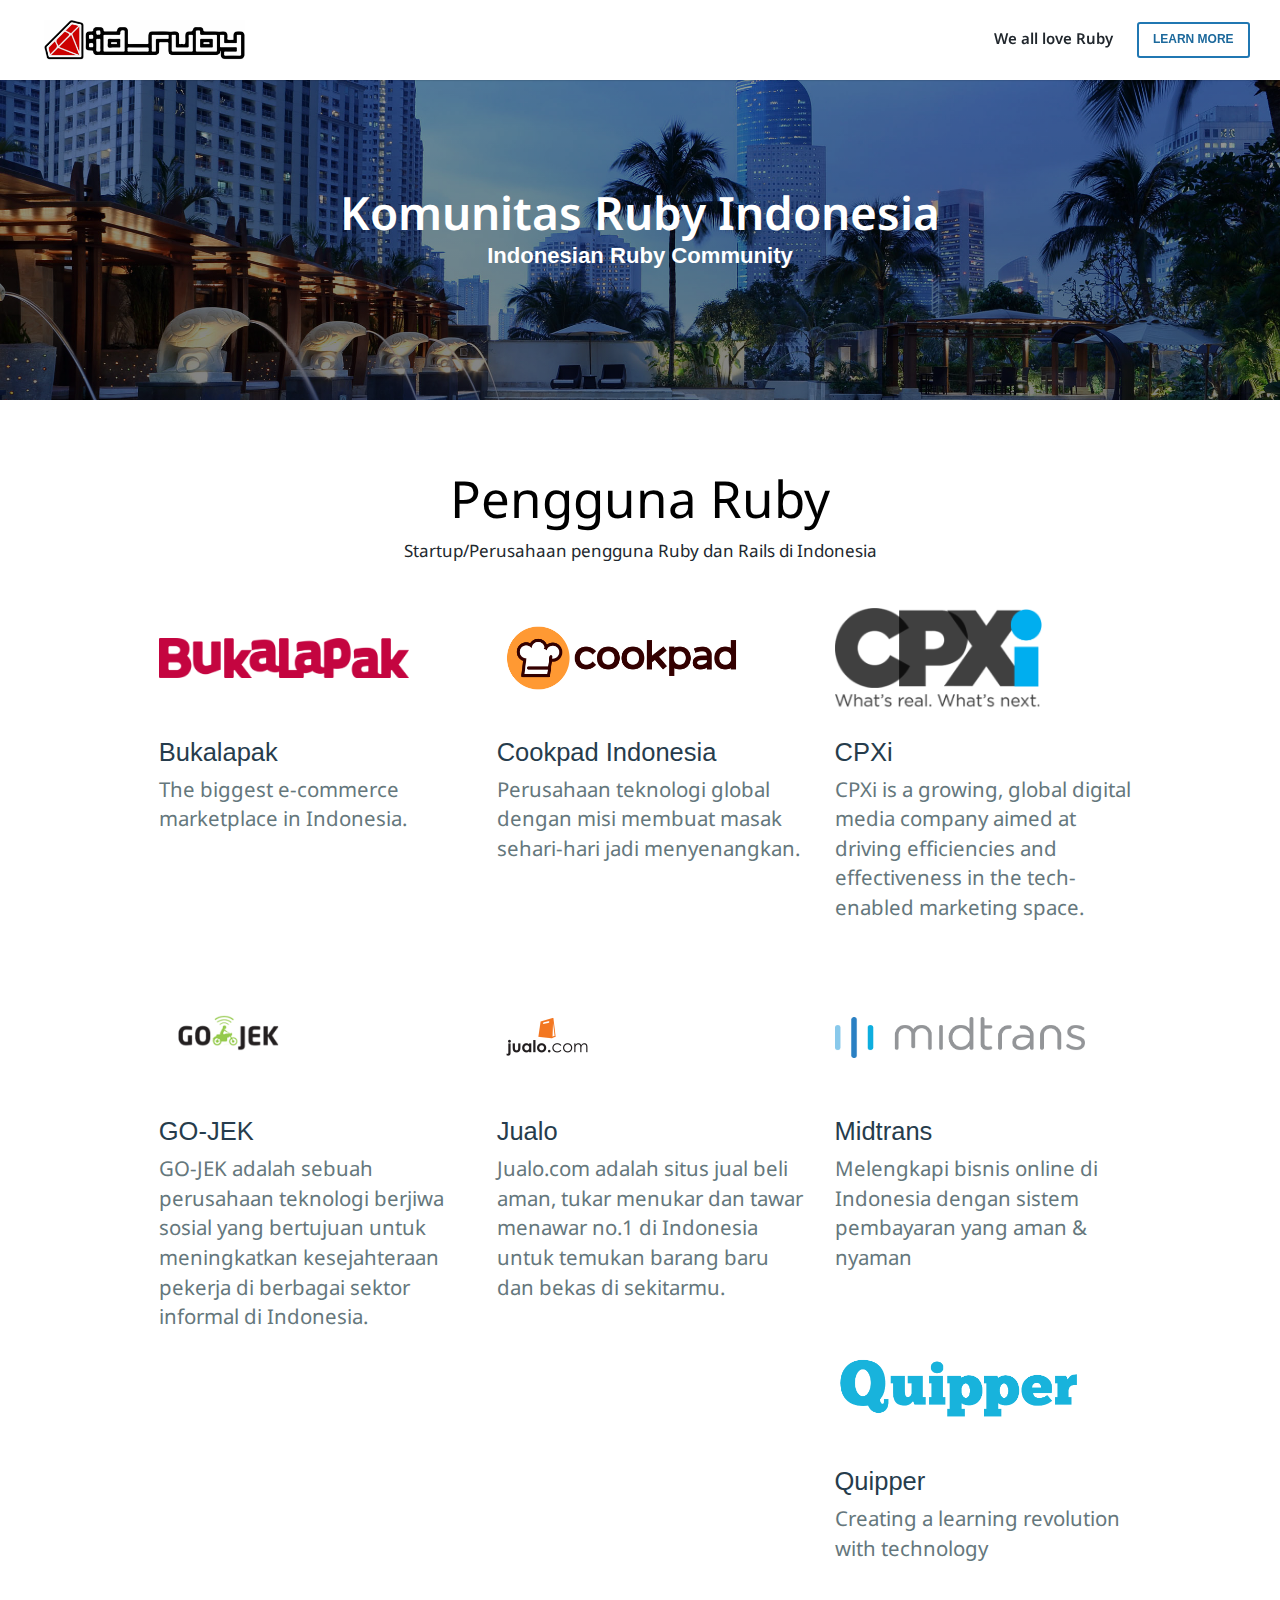
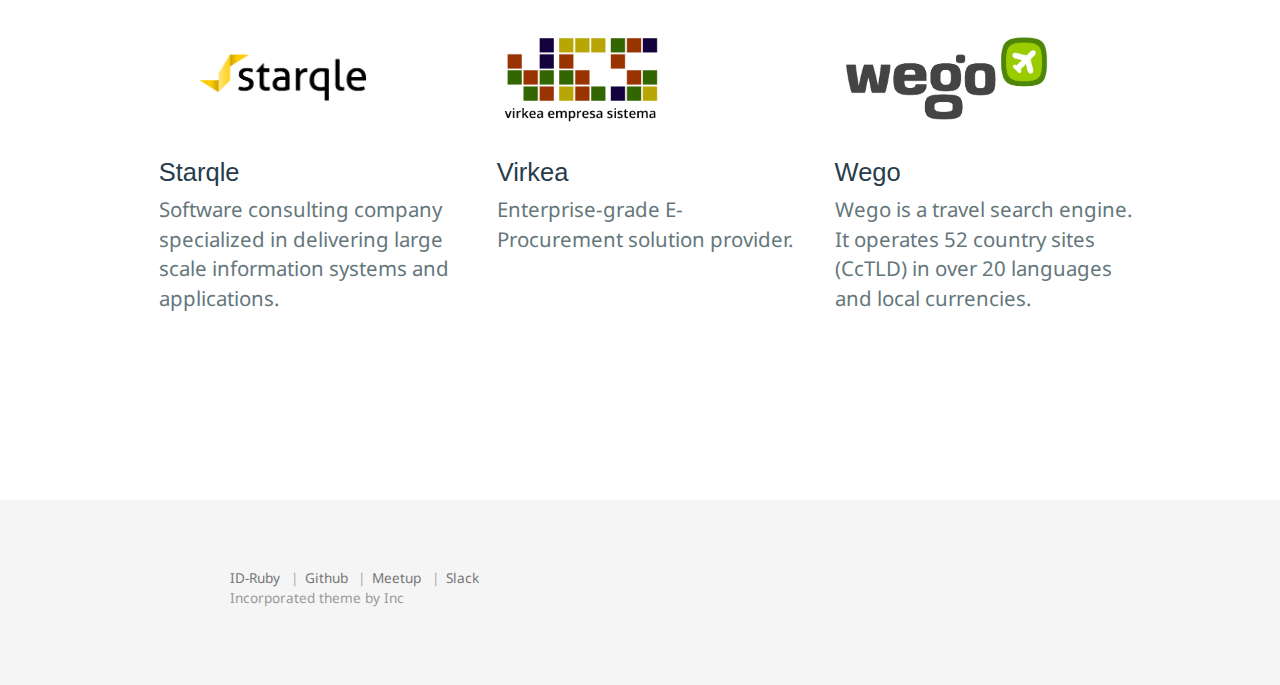
<file: index.html>
<!DOCTYPE html>
<html>
<head>
    <meta http-equiv="content-type" content="text/html; charset=utf-8">
    <meta name="viewport" content="width=device-width, initial-scale=1.0">
    <title>Komunitas Ruby Indonesia &mdash; Indonesian Ruby Community</title>
    <link href="https://fonts.googleapis.com/css?family=Droid+Sans:400,700" rel="stylesheet" type="text/css">

    <link href="/assets/main.css?1484805256351511000" rel="stylesheet">

    <link rel="shortcut icon" href="/favicon.ico" type="image/x-icon" />
    <link rel="apple-touch-icon" href="/images/logo.png"/>
    <link href="/feed.xml" rel="alternate" type="application/rss+xml" title="Komunitas Ruby Indonesia" />
    <meta name="title" content="Komunitas Ruby Indonesia">
    <link rel="canonical" href="http://ruby.id/">
     
           
    <meta property="og:title" content="Komunitas Ruby Indonesia"/>
    <meta property="og:url" content="http://ruby.id"/>
    <meta property="og:description" content="Komunitas yang mendiskusikan tentang Ruby, Rails, dan hal-hal lainnya yang terkait.">
    
    
    <meta property="og:site_name" content="Komunitas Ruby Indonesia">     
</head>
<body>
    
<section class="site-nav">
    <header>
        <nav id="navigation">
            <a class="brand" href="/">
                <img src="/images/logo.png" alt="Inc">
            </a>
        </nav>
        <nav class="tagline">
            <span>We all love Ruby</span>
            <a href="https://www.ruby-lang.org/en/" class="btn btn-outline">Learn More</a>
        </nav>
    </header>
</section>

<div class="blog-cover" style="background-image:url(/images/blog-cover.JPG);">
    <section>
        <div class="container">
            <h1>Komunitas Ruby Indonesia</h1>
            <h3>Indonesian Ruby Community</h3>
        
            
            
        </div>
    </section>
</div>
<section id="box">
   <h2>Pengguna Ruby</h2>
   <p>Startup/Perusahaan pengguna Ruby dan Rails di Indonesia</p>

   <div class="companies">
      <div>
         <a href="http://bukalapak.com">
            <image src="images/logo_bukalapak.png">
         </a>
         <h3>Bukalapak</h3>
         <p>The biggest e-commerce marketplace in Indonesia.</p>
      </div>

      <div>
         <a href="https://cookpad.com/id">
            <image src="images/logo_cookpad.png">
         </a>
         <h3>Cookpad Indonesia</h3>
         <p>Perusahaan teknologi global dengan misi membuat masak sehari-hari jadi menyenangkan.</p>
      </div>

      <div>
         <a href="http://www.cpxi.com">
            <image src="images/logo_cpxi.png">
         </a>
         <h3>CPXi</h3>
         <p>CPXi is a growing, global digital media company aimed at driving efficiencies and effectiveness in the tech-enabled marketing space.</p>
      </div>

      <div>
         <a href="https://www.go-jek.com">
            <image src="images/logo_gojek.png">
         </a>
         <h3>GO-JEK</h3>
         <p>GO-JEK adalah sebuah perusahaan teknologi berjiwa sosial yang bertujuan untuk meningkatkan kesejahteraan pekerja di berbagai sektor informal di Indonesia.</p>
      </div>

      <div>
         <a href="https://www.jualo.com">
            <image src="images/logo_jualo.jpg">
         </a>
         <h3>Jualo</h3>
         <p>Jualo.com adalah situs jual beli aman, tukar menukar dan tawar menawar no.1 di Indonesia untuk temukan barang baru dan bekas di sekitarmu.</p>
      </div>

      <div>
         <a href="http://midtrans.com">
            <image src="images/logo_midtrans.png">
         </a>
         <h3>Midtrans</h3>
         <p>Melengkapi bisnis online di Indonesia dengan sistem pembayaran yang aman &amp; nyaman</p>
      </div>

      <div>
         <a href="https://school.quipper.com/id/">
            <image src="images/logo_quipper.png">
         </a>
         <h3>Quipper</h3>
         <p>Creating a learning revolution with technology</p>
      </div>

      <div>
         <a href="http://starqle.com">
            <image src="images/logo_starqle.png">
         </a>
         <h3>Starqle</h3>
         <p>Software consulting company specialized in delivering large scale information systems and applications.</p>
      </div>

      <div>
         <a href="http://virkea.com">
            <image src="images/logo_virkea.png">
         </a>
         <h3>Virkea</h3>
         <p>Enterprise-grade E-Procurement solution provider.</p>
      </div>

      <div>
         <a href="https://www.wego.co.id">
            <image src="images/logo_wego.jpg">
         </a>
         <h3>Wego</h3>
         <p>Wego is a travel search engine. It operates 52 country sites (CcTLD) in over 20 languages and local currencies.</p>
      </div>

      <div class="clear"></div>
   </div>
</section>



<footer class="site-footer">
    <div class="container">
        <a href="http://ruby.id" style="margin-left: 0;">ID-Ruby</a>
        |<a href="https://github.com/id-ruby/id-ruby">Github</a>
        |<a href="https://www.meetup.com/jakartarb">Meetup</a>
        |<a href="http://tinyurl.com/id-ruby-slack">Slack</a>
        <p>Incorporated theme by <a href="https://sendtoinc.com">Inc</a></p>
    </div>
</footer>

<script type="text/javascript" src="//ajax.googleapis.com/ajax/libs/jquery/1.7.2/jquery.min.js"></script>
<script type="text/javascript" src="/assets/main.js"></script>







</body>
</html>
</file>
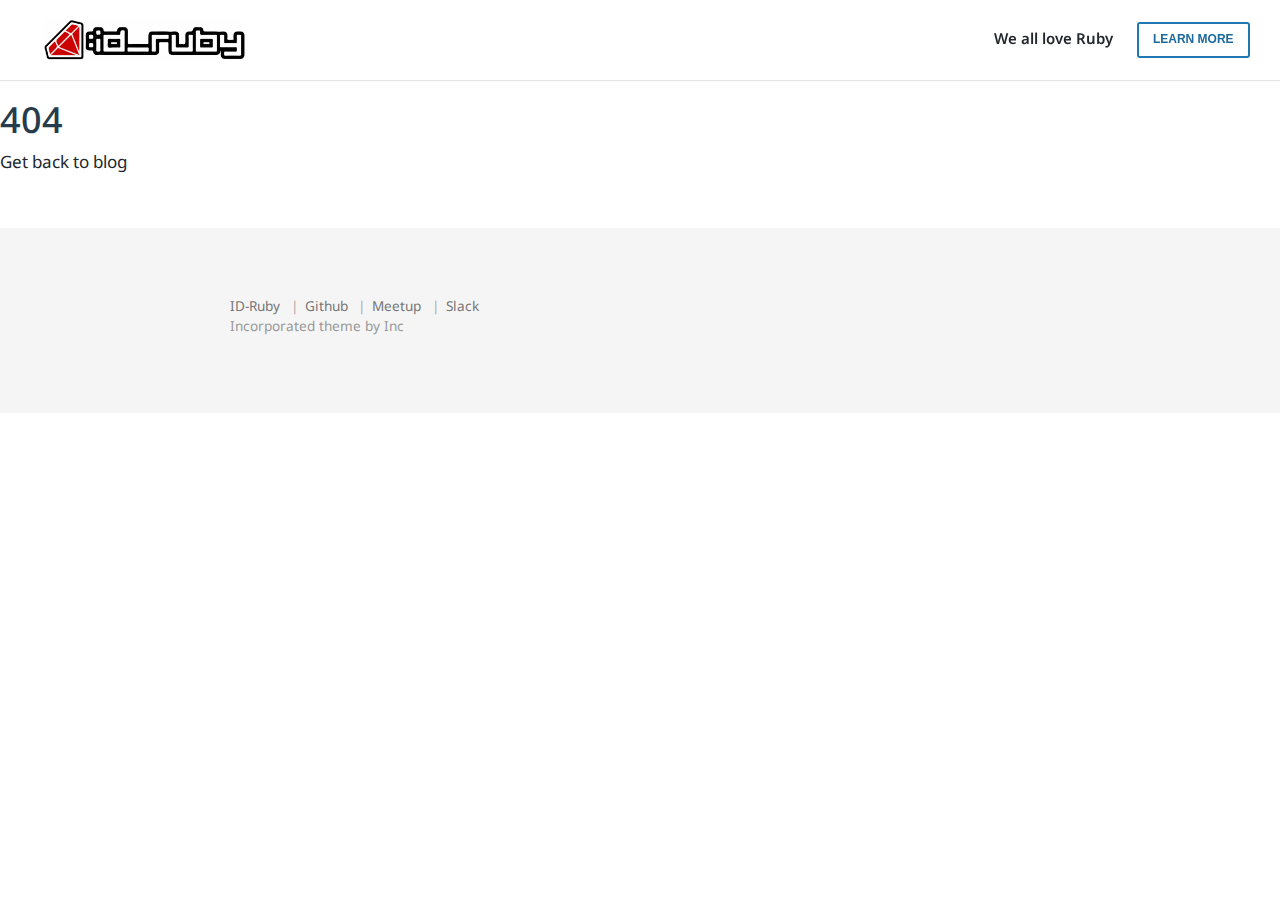
<file: 404/index.html>
<!DOCTYPE html>
<html>
<head>
    <meta http-equiv="content-type" content="text/html; charset=utf-8">
    <meta name="viewport" content="width=device-width, initial-scale=1.0">
    <title>Komunitas Ruby Indonesia &mdash; Indonesian Ruby Community</title>
    <link href="https://fonts.googleapis.com/css?family=Droid+Sans:400,700" rel="stylesheet" type="text/css">

    <link href="/assets/main.css?1484805256351511000" rel="stylesheet">

    <link rel="shortcut icon" href="/favicon.ico" type="image/x-icon" />
    <link rel="apple-touch-icon" href="/images/logo.png"/>
    <link href="/feed.xml" rel="alternate" type="application/rss+xml" title="Komunitas Ruby Indonesia" />
    <meta name="title" content="Komunitas Ruby Indonesia">
    <link rel="canonical" href="http://ruby.id/404/">
     
           
    <meta property="og:title" content="Komunitas Ruby Indonesia"/>
    <meta property="og:url" content="http://ruby.id"/>
    <meta property="og:description" content="Komunitas yang mendiskusikan tentang Ruby, Rails, dan hal-hal lainnya yang terkait.">
    
    
    <meta property="og:site_name" content="Komunitas Ruby Indonesia">     
</head>
<body>
    
<section class="site-nav">
    <header>
        <nav id="navigation">
            <a class="brand" href="/">
                <img src="/images/logo.png" alt="Inc">
            </a>
        </nav>
        <nav class="tagline">
            <span>We all love Ruby</span>
            <a href="https://www.ruby-lang.org/en/" class="btn btn-outline">Learn More</a>
        </nav>
    </header>
</section>

<h1>404</h1>
<p>Get back to blog</p>

<footer class="site-footer">
    <div class="container">
        <a href="http://ruby.id" style="margin-left: 0;">ID-Ruby</a>
        |<a href="https://github.com/id-ruby/id-ruby">Github</a>
        |<a href="https://www.meetup.com/jakartarb">Meetup</a>
        |<a href="http://tinyurl.com/id-ruby-slack">Slack</a>
        <p>Incorporated theme by <a href="https://sendtoinc.com">Inc</a></p>
    </div>
</footer>

<script type="text/javascript" src="//ajax.googleapis.com/ajax/libs/jquery/1.7.2/jquery.min.js"></script>
<script type="text/javascript" src="/assets/main.js"></script>







</body>
</html>
</file>
<file: assets/main.css>
/* CONFIGURATION */
/* Bodytext font */
/* Font for headings */
/* Text colors */
/* IMPORT CSS FILES */
article,
aside,
details,
figcaption,
figure,
footer,
header,
hgroup,
main,
nav,
section,
summary {
  display: block; }

audio,
canvas,
video {
  display: inline-block; }

audio:not([controls]) {
  display: none;
  height: 0; }

[hidden] {
  display: none; }

html {
  font-family: sans-serif;
  -webkit-text-size-adjust: 100%;
  -ms-text-size-adjust: 100%; }

body {
  margin: 0; }

a:focus {
  outline: thin dotted; }

a:active,
a:hover {
  outline: 0; }

h1 {
  font-size: 2em;
  margin: 0.67em 0; }

abbr[title] {
  border-bottom: 1px dotted; }

b,
strong {
  font-weight: bold; }

dfn {
  font-style: italic; }

hr {
  -moz-box-sizing: content-box;
  box-sizing: content-box;
  height: 0; }

mark {
  background: #ff0;
  color: #000; }

code,
kbd,
pre,
samp {
  font-family: monospace, serif;
  font-size: 1em; }

pre {
  white-space: pre-wrap; }

q {
  quotes: "\201C" "\201D" "\2018" "\2019"; }

small {
  font-size: 80%; }

sub,
sup {
  font-size: 75%;
  line-height: 0;
  position: relative;
  vertical-align: baseline; }

sup {
  top: -0.5em; }

sub {
  bottom: -0.25em; }

img {
  border: 0; }

svg:not(:root) {
  overflow: hidden; }

figure {
  margin: 0; }

fieldset {
  border: 1px solid #c0c0c0;
  margin: 0 2px;
  padding: 0.35em 0.625em 0.75em; }

legend {
  border: 0;
  padding: 0; }

button,
input,
select,
textarea {
  font-family: inherit;
  font-size: 100%;
  margin: 0; }

button,
input {
  line-height: normal; }

button,
select {
  text-transform: none; }

button,
html input[type="button"],
input[type="reset"],
input[type="submit"] {
  -webkit-appearance: button;
  cursor: pointer; }

button[disabled],
html input[disabled] {
  cursor: default; }

input[type="checkbox"],
input[type="radio"] {
  box-sizing: border-box;
  padding: 0; }

input[type="search"] {
  -webkit-appearance: textfield;
  -moz-box-sizing: content-box;
  -webkit-box-sizing: content-box;
  box-sizing: content-box; }

input[type="search"]::-webkit-search-cancel-button,
input[type="search"]::-webkit-search-decoration {
  -webkit-appearance: none; }

button::-moz-focus-inner,
input::-moz-focus-inner {
  border: 0;
  padding: 0; }

textarea {
  overflow: auto;
  vertical-align: top; }

table {
  border-collapse: collapse;
  border-spacing: 0; }

*,
*:before,
*:after {
  -webkit-box-sizing: border-box;
  -moz-box-sizing: border-box;
  box-sizing: border-box; }

html {
  font-size: 62.5%;
  -webkit-tap-highlight-color: transparent; }

body {
  font-family: "Helvetica Neue", Helvetica, Arial, sans-serif;
  font-size: 14px;
  line-height: 1.428571429;
  color: #333333;
  background-color: #ffffff; }

input,
button,
select,
textarea {
  font-family: inherit;
  font-size: inherit;
  line-height: inherit; }

button,
input,
select[multiple],
textarea {
  background-image: none; }

a {
  color: #428bca;
  text-decoration: none; }

a:hover,
a:focus {
  color: #2a6496;
  text-decoration: underline; }

a:focus {
  outline: thin dotted #333;
  outline: 5px auto -webkit-focus-ring-color;
  outline-offset: -2px; }

img {
  vertical-align: middle; }

.img-responsive {
  display: block;
  max-width: 100%;
  height: auto; }

.img-rounded {
  border-radius: 6px; }

.img-thumbnail {
  padding: 4px;
  line-height: 1.428571429;
  background-color: #ffffff;
  border: 1px solid #dddddd;
  border-radius: 4px;
  -webkit-transition: all 0.2s ease-in-out;
  transition: all 0.2s ease-in-out;
  display: inline-block;
  max-width: 100%;
  height: auto; }

.img-circle {
  border-radius: 50%; }

hr {
  margin-top: 20px;
  margin-bottom: 20px;
  border: 0;
  border-top: 1px solid #eeeeee; }

.sr-only {
  position: absolute;
  width: 1px;
  height: 1px;
  margin: -1px;
  padding: 0;
  overflow: hidden;
  clip: rect(0 0 0 0);
  border: 0; }

@media print {
  * {
    text-shadow: none !important;
    color: #000 !important;
    background: transparent !important;
    box-shadow: none !important; }

  a,
  a:visited {
    text-decoration: underline; }

  a[href]:after {
    content: " (" attr(href) ")"; }

  abbr[title]:after {
    content: " (" attr(title) ")"; }

  .ir a:after,
  a[href^="javascript:"]:after,
  a[href^="#"]:after {
    content: ""; }

  pre,
  blockquote {
    border: 1px solid #999;
    page-break-inside: avoid; }

  thead {
    display: table-header-group; }

  tr,
  img {
    page-break-inside: avoid; }

  img {
    max-width: 100% !important; }

  @page {
    margin: 2cm .5cm; }
  p,
  h2,
  h3 {
    orphans: 3;
    widows: 3; }

  h2,
  h3 {
    page-break-after: avoid; }

  .navbar {
    display: none; }

  .table td,
  .table th {
    background-color: #fff !important; }

  .btn > .caret,
  .dropup > .btn > .caret {
    border-top-color: #000 !important; }

  .label {
    border: 1px solid #000; }

  .table {
    border-collapse: collapse !important; }

  .table-bordered th,
  .table-bordered td {
    border: 1px solid #ddd !important; } }
p {
  margin: 0 0 10px; }

.lead {
  margin-bottom: 20px;
  font-size: 16.099999999999998px;
  font-weight: 200;
  line-height: 1.4; }

@media (min-width: 768px) {
  .lead {
    font-size: 21px; } }
small {
  font-size: 85%; }

cite {
  font-style: normal; }

.text-muted {
  color: #999999; }

.text-primary {
  color: #428bca; }

.text-warning {
  color: #c09853; }

.text-danger {
  color: #b94a48; }

.text-success {
  color: #468847; }

.text-info {
  color: #3a87ad; }

.text-left {
  text-align: left; }

.text-right {
  text-align: right; }

.text-center {
  text-align: center; }

h1,
h2,
h3,
h4,
h5,
h6,
.h1,
.h2,
.h3,
.h4,
.h5,
.h6 {
  font-family: "Helvetica Neue", Helvetica, Arial, sans-serif;
  font-weight: 500;
  line-height: 1.1; }

h1 small,
h2 small,
h3 small,
h4 small,
h5 small,
h6 small,
.h1 small,
.h2 small,
.h3 small,
.h4 small,
.h5 small,
.h6 small {
  font-weight: normal;
  line-height: 1;
  color: #999999; }

h1,
h2,
h3 {
  margin-top: 20px;
  margin-bottom: 10px; }

h4,
h5,
h6 {
  margin-top: 10px;
  margin-bottom: 10px; }

h1,
.h1 {
  font-size: 36px; }

h2,
.h2 {
  font-size: 30px; }

h3,
.h3 {
  font-size: 24px; }

h4,
.h4 {
  font-size: 18px; }

h5,
.h5 {
  font-size: 14px; }

h6,
.h6 {
  font-size: 12px; }

h1 small,
.h1 small {
  font-size: 24px; }

h2 small,
.h2 small {
  font-size: 18px; }

h3 small,
.h3 small,
h4 small,
.h4 small {
  font-size: 14px; }

.page-header {
  padding-bottom: 9px;
  margin: 40px 0 20px;
  border-bottom: 1px solid #eeeeee; }

ul,
ol {
  margin-top: 0;
  margin-bottom: 10px; }

ul ul,
ol ul,
ul ol,
ol ol {
  margin-bottom: 0; }

.list-unstyled {
  padding-left: 0;
  list-style: none; }

.list-inline {
  padding-left: 0;
  list-style: none; }

.list-inline > li {
  display: inline-block;
  padding-left: 5px;
  padding-right: 5px; }

dl {
  margin-bottom: 20px; }

dt,
dd {
  line-height: 1.428571429; }

dt {
  font-weight: bold; }

dd {
  margin-left: 0; }

@media (min-width: 768px) {
  .dl-horizontal dt {
    float: left;
    width: 160px;
    clear: left;
    text-align: right;
    overflow: hidden;
    text-overflow: ellipsis;
    white-space: nowrap; }

  .dl-horizontal dd {
    margin-left: 180px; }

  .dl-horizontal dd:before,
  .dl-horizontal dd:after {
    content: " ";
    /* 1 */
    display: table;
    /* 2 */ }

  .dl-horizontal dd:after {
    clear: both; } }
abbr[title],
abbr[data-original-title] {
  cursor: help;
  border-bottom: 1px dotted #999999; }

abbr.initialism {
  font-size: 90%;
  text-transform: uppercase; }

blockquote {
  padding: 10px 20px;
  margin: 0 0 20px;
  border-left: 5px solid #eeeeee; }

blockquote p {
  font-size: 17.5px;
  font-weight: 300;
  line-height: 1.25; }

blockquote p:last-child {
  margin-bottom: 0; }

blockquote small {
  display: block;
  line-height: 1.428571429;
  color: #999999; }

blockquote small:before {
  content: '\2014 \00A0'; }

blockquote.pull-right {
  padding-right: 15px;
  padding-left: 0;
  border-right: 5px solid #eeeeee;
  border-left: 0; }

blockquote.pull-right p,
blockquote.pull-right small {
  text-align: right; }

blockquote.pull-right small:before {
  content: ''; }

blockquote.pull-right small:after {
  content: '\00A0 \2014'; }

q:before,
q:after,
blockquote:before,
blockquote:after {
  content: ""; }

address {
  display: block;
  margin-bottom: 20px;
  font-style: normal;
  line-height: 1.428571429; }

code,
pre {
  font-family: Monaco, Menlo, Consolas, "Courier New", monospace; }

code {
  padding: 2px 4px;
  font-size: 90%;
  color: #c7254e;
  background-color: #f9f2f4;
  white-space: nowrap;
  border-radius: 4px; }

pre {
  display: block;
  padding: 9.5px;
  margin: 0 0 10px;
  font-size: 13px;
  line-height: 1.428571429;
  word-break: break-all;
  word-wrap: break-word;
  color: #333333;
  background-color: #f5f5f5;
  border: 1px solid #cccccc;
  border-radius: 4px; }

pre.prettyprint {
  margin-bottom: 20px; }

pre code {
  padding: 0;
  font-size: inherit;
  color: inherit;
  white-space: pre-wrap;
  background-color: transparent;
  border: 0; }

.pre-scrollable {
  max-height: 340px;
  overflow-y: scroll; }

table {
  max-width: 100%;
  background-color: transparent; }

th {
  text-align: left; }

.table {
  width: 100%;
  margin-bottom: 20px; }

.table thead > tr > th,
.table tbody > tr > th,
.table tfoot > tr > th,
.table thead > tr > td,
.table tbody > tr > td,
.table tfoot > tr > td {
  padding: 8px;
  line-height: 1.428571429;
  vertical-align: top;
  border-top: 1px solid #dddddd; }

.table thead > tr > th {
  vertical-align: bottom;
  border-bottom: 2px solid #dddddd; }

.table caption + thead tr:first-child th,
.table colgroup + thead tr:first-child th,
.table thead:first-child tr:first-child th,
.table caption + thead tr:first-child td,
.table colgroup + thead tr:first-child td,
.table thead:first-child tr:first-child td {
  border-top: 0; }

.table tbody + tbody {
  border-top: 2px solid #dddddd; }

.table .table {
  background-color: #ffffff; }

.table-condensed thead > tr > th,
.table-condensed tbody > tr > th,
.table-condensed tfoot > tr > th,
.table-condensed thead > tr > td,
.table-condensed tbody > tr > td,
.table-condensed tfoot > tr > td {
  padding: 5px; }

.table-bordered {
  border: 1px solid #dddddd; }

.table-bordered > thead > tr > th,
.table-bordered > tbody > tr > th,
.table-bordered > tfoot > tr > th,
.table-bordered > thead > tr > td,
.table-bordered > tbody > tr > td,
.table-bordered > tfoot > tr > td {
  border: 1px solid #dddddd; }

.table-bordered > thead > tr > th,
.table-bordered > thead > tr > td {
  border-bottom-width: 2px; }

.table-striped > tbody > tr:nth-child(odd) > td,
.table-striped > tbody > tr:nth-child(odd) > th {
  background-color: #f9f9f9; }

.table-hover > tbody > tr:hover > td,
.table-hover > tbody > tr:hover > th {
  background-color: #f5f5f5; }

table col[class*="col-"] {
  float: none;
  display: table-column; }

table td[class*="col-"],
table th[class*="col-"] {
  float: none;
  display: table-cell; }

.table > thead > tr > td.active,
.table > tbody > tr > td.active,
.table > tfoot > tr > td.active,
.table > thead > tr > th.active,
.table > tbody > tr > th.active,
.table > tfoot > tr > th.active,
.table > thead > tr.active > td,
.table > tbody > tr.active > td,
.table > tfoot > tr.active > td,
.table > thead > tr.active > th,
.table > tbody > tr.active > th,
.table > tfoot > tr.active > th {
  background-color: #f5f5f5; }

.table > thead > tr > td.success,
.table > tbody > tr > td.success,
.table > tfoot > tr > td.success,
.table > thead > tr > th.success,
.table > tbody > tr > th.success,
.table > tfoot > tr > th.success,
.table > thead > tr.success > td,
.table > tbody > tr.success > td,
.table > tfoot > tr.success > td,
.table > thead > tr.success > th,
.table > tbody > tr.success > th,
.table > tfoot > tr.success > th {
  background-color: #dff0d8;
  border-color: #d6e9c6; }

.table-hover > tbody > tr > td.success:hover,
.table-hover > tbody > tr > th.success:hover,
.table-hover > tbody > tr.success:hover > td {
  background-color: #d0e9c6;
  border-color: #c9e2b3; }

.table > thead > tr > td.danger,
.table > tbody > tr > td.danger,
.table > tfoot > tr > td.danger,
.table > thead > tr > th.danger,
.table > tbody > tr > th.danger,
.table > tfoot > tr > th.danger,
.table > thead > tr.danger > td,
.table > tbody > tr.danger > td,
.table > tfoot > tr.danger > td,
.table > thead > tr.danger > th,
.table > tbody > tr.danger > th,
.table > tfoot > tr.danger > th {
  background-color: #f2dede;
  border-color: #eed3d7; }

.table-hover > tbody > tr > td.danger:hover,
.table-hover > tbody > tr > th.danger:hover,
.table-hover > tbody > tr.danger:hover > td {
  background-color: #ebcccc;
  border-color: #e6c1c7; }

.table > thead > tr > td.warning,
.table > tbody > tr > td.warning,
.table > tfoot > tr > td.warning,
.table > thead > tr > th.warning,
.table > tbody > tr > th.warning,
.table > tfoot > tr > th.warning,
.table > thead > tr.warning > td,
.table > tbody > tr.warning > td,
.table > tfoot > tr.warning > td,
.table > thead > tr.warning > th,
.table > tbody > tr.warning > th,
.table > tfoot > tr.warning > th {
  background-color: #fcf8e3;
  border-color: #fbeed5; }

.table-hover > tbody > tr > td.warning:hover,
.table-hover > tbody > tr > th.warning:hover,
.table-hover > tbody > tr.warning:hover > td {
  background-color: #faf2cc;
  border-color: #f8e5be; }

@media (max-width: 768px) {
  .table-responsive {
    width: 100%;
    margin-bottom: 15px;
    overflow-y: hidden;
    overflow-x: scroll;
    border: 1px solid #dddddd; }

  .table-responsive > .table {
    margin-bottom: 0;
    background-color: #fff; }

  .table-responsive > .table > thead > tr > th,
  .table-responsive > .table > tbody > tr > th,
  .table-responsive > .table > tfoot > tr > th,
  .table-responsive > .table > thead > tr > td,
  .table-responsive > .table > tbody > tr > td,
  .table-responsive > .table > tfoot > tr > td {
    white-space: nowrap; }

  .table-responsive > .table-bordered {
    border: 0; }

  .table-responsive > .table-bordered > thead > tr > th:first-child,
  .table-responsive > .table-bordered > tbody > tr > th:first-child,
  .table-responsive > .table-bordered > tfoot > tr > th:first-child,
  .table-responsive > .table-bordered > thead > tr > td:first-child,
  .table-responsive > .table-bordered > tbody > tr > td:first-child,
  .table-responsive > .table-bordered > tfoot > tr > td:first-child {
    border-left: 0; }

  .table-responsive > .table-bordered > thead > tr > th:last-child,
  .table-responsive > .table-bordered > tbody > tr > th:last-child,
  .table-responsive > .table-bordered > tfoot > tr > th:last-child,
  .table-responsive > .table-bordered > thead > tr > td:last-child,
  .table-responsive > .table-bordered > tbody > tr > td:last-child,
  .table-responsive > .table-bordered > tfoot > tr > td:last-child {
    border-right: 0; }

  .table-responsive > .table-bordered > thead > tr:last-child > th,
  .table-responsive > .table-bordered > tbody > tr:last-child > th,
  .table-responsive > .table-bordered > tfoot > tr:last-child > th,
  .table-responsive > .table-bordered > thead > tr:last-child > td,
  .table-responsive > .table-bordered > tbody > tr:last-child > td,
  .table-responsive > .table-bordered > tfoot > tr:last-child > td {
    border-bottom: 0; } }
fieldset {
  padding: 0;
  margin: 0;
  border: 0; }

legend {
  display: block;
  width: 100%;
  padding: 0;
  margin-bottom: 20px;
  font-size: 21px;
  line-height: inherit;
  color: #333333;
  border: 0;
  border-bottom: 1px solid #e5e5e5; }

label {
  display: inline-block;
  margin-bottom: 5px;
  font-weight: bold; }

input[type="search"] {
  -webkit-box-sizing: border-box;
  -moz-box-sizing: border-box;
  box-sizing: border-box; }

input[type="radio"],
input[type="checkbox"] {
  margin: 4px 0 0;
  margin-top: 1px \9;
  /* IE8-9 */
  line-height: normal; }

input[type="file"] {
  display: block; }

select[multiple],
select[size] {
  height: auto; }

select optgroup {
  font-size: inherit;
  font-style: inherit;
  font-family: inherit; }

input[type="file"]:focus,
input[type="radio"]:focus,
input[type="checkbox"]:focus {
  outline: thin dotted #333;
  outline: 5px auto -webkit-focus-ring-color;
  outline-offset: -2px; }

input[type="number"]::-webkit-outer-spin-button,
input[type="number"]::-webkit-inner-spin-button {
  height: auto; }

.form-control:-moz-placeholder {
  color: #999999; }

.form-control::-moz-placeholder {
  color: #999999; }

.form-control:-ms-input-placeholder {
  color: #999999; }

.form-control::-webkit-input-placeholder {
  color: #999999; }

.form-control {
  display: block;
  width: 100%;
  height: 34px;
  padding: 6px 12px;
  font-size: 14px;
  line-height: 1.428571429;
  color: #555555;
  vertical-align: middle;
  background-color: #ffffff;
  border: 1px solid #cccccc;
  border-radius: 4px;
  -webkit-box-shadow: inset 0 1px 1px rgba(0, 0, 0, 0.075);
  box-shadow: inset 0 1px 1px rgba(0, 0, 0, 0.075);
  -webkit-transition: border-color ease-in-out .15s, box-shadow ease-in-out .15s;
  transition: border-color ease-in-out .15s, box-shadow ease-in-out .15s; }

.form-control:focus {
  border-color: #66afe9;
  outline: 0;
  -webkit-box-shadow: inset 0 1px 1px rgba(0, 0, 0, 0.075), 0 0 8px rgba(102, 175, 233, 0.6);
  box-shadow: inset 0 1px 1px rgba(0, 0, 0, 0.075), 0 0 8px rgba(102, 175, 233, 0.6); }

.form-control[disabled],
.form-control[readonly],
fieldset[disabled] .form-control {
  cursor: not-allowed;
  background-color: #eeeeee; }

textarea.form-control {
  height: auto; }

.form-group {
  margin-bottom: 15px; }

.radio,
.checkbox {
  display: block;
  min-height: 20px;
  margin-top: 10px;
  margin-bottom: 10px;
  padding-left: 20px;
  vertical-align: middle; }

.radio label,
.checkbox label {
  display: inline;
  margin-bottom: 0;
  font-weight: normal;
  cursor: pointer; }

.radio input[type="radio"],
.radio-inline input[type="radio"],
.checkbox input[type="checkbox"],
.checkbox-inline input[type="checkbox"] {
  float: left;
  margin-left: -20px; }

.radio + .radio,
.checkbox + .checkbox {
  margin-top: -5px; }

.radio-inline,
.checkbox-inline {
  display: inline-block;
  padding-left: 20px;
  margin-bottom: 0;
  vertical-align: middle;
  font-weight: normal;
  cursor: pointer; }

.radio-inline + .radio-inline,
.checkbox-inline + .checkbox-inline {
  margin-top: 0;
  margin-left: 10px; }

input[type="radio"][disabled],
input[type="checkbox"][disabled],
.radio[disabled],
.radio-inline[disabled],
.checkbox[disabled],
.checkbox-inline[disabled],
fieldset[disabled] input[type="radio"],
fieldset[disabled] input[type="checkbox"],
fieldset[disabled] .radio,
fieldset[disabled] .radio-inline,
fieldset[disabled] .checkbox,
fieldset[disabled] .checkbox-inline {
  cursor: not-allowed; }

.input-sm {
  height: 30px;
  padding: 5px 10px;
  font-size: 12px;
  line-height: 1.5;
  border-radius: 3px; }

select.input-sm {
  height: 30px;
  line-height: 30px; }

textarea.input-sm {
  height: auto; }

.input-lg {
  height: 45px;
  padding: 10px 16px;
  font-size: 18px;
  line-height: 1.33;
  border-radius: 6px; }

select.input-lg {
  height: 45px;
  line-height: 45px; }

textarea.input-lg {
  height: auto; }

.has-warning .help-block,
.has-warning .control-label {
  color: #c09853; }

.has-warning .form-control {
  border-color: #c09853;
  -webkit-box-shadow: inset 0 1px 1px rgba(0, 0, 0, 0.075);
  box-shadow: inset 0 1px 1px rgba(0, 0, 0, 0.075); }

.has-warning .form-control:focus {
  border-color: #a47e3c;
  -webkit-box-shadow: inset 0 1px 1px rgba(0, 0, 0, 0.075), 0 0 6px #dbc59e;
  box-shadow: inset 0 1px 1px rgba(0, 0, 0, 0.075), 0 0 6px #dbc59e; }

.has-warning .input-group-addon {
  color: #c09853;
  border-color: #c09853;
  background-color: #fcf8e3; }

.has-error .help-block,
.has-error .control-label {
  color: #b94a48; }

.has-error .form-control {
  border-color: #b94a48;
  -webkit-box-shadow: inset 0 1px 1px rgba(0, 0, 0, 0.075);
  box-shadow: inset 0 1px 1px rgba(0, 0, 0, 0.075); }

.has-error .form-control:focus {
  border-color: #953b39;
  -webkit-box-shadow: inset 0 1px 1px rgba(0, 0, 0, 0.075), 0 0 6px #d59392;
  box-shadow: inset 0 1px 1px rgba(0, 0, 0, 0.075), 0 0 6px #d59392; }

.has-error .input-group-addon {
  color: #b94a48;
  border-color: #b94a48;
  background-color: #f2dede; }

.has-success .help-block,
.has-success .control-label {
  color: #468847; }

.has-success .form-control {
  border-color: #468847;
  -webkit-box-shadow: inset 0 1px 1px rgba(0, 0, 0, 0.075);
  box-shadow: inset 0 1px 1px rgba(0, 0, 0, 0.075); }

.has-success .form-control:focus {
  border-color: #356635;
  -webkit-box-shadow: inset 0 1px 1px rgba(0, 0, 0, 0.075), 0 0 6px #7aba7b;
  box-shadow: inset 0 1px 1px rgba(0, 0, 0, 0.075), 0 0 6px #7aba7b; }

.has-success .input-group-addon {
  color: #468847;
  border-color: #468847;
  background-color: #dff0d8; }

.form-control-static {
  margin-bottom: 0;
  padding-top: 7px; }

.help-block {
  display: block;
  margin-top: 5px;
  margin-bottom: 10px;
  color: #737373; }

@media (min-width: 768px) {
  .form-inline .form-group {
    display: inline-block;
    margin-bottom: 0;
    vertical-align: middle; }

  .form-inline .form-control {
    display: inline-block; }

  .form-inline .radio,
  .form-inline .checkbox {
    display: inline-block;
    margin-top: 0;
    margin-bottom: 0;
    padding-left: 0; }

  .form-inline .radio input[type="radio"],
  .form-inline .checkbox input[type="checkbox"] {
    float: none;
    margin-left: 0; } }
.form-horizontal .control-label,
.form-horizontal .radio,
.form-horizontal .checkbox,
.form-horizontal .radio-inline,
.form-horizontal .checkbox-inline {
  margin-top: 0;
  margin-bottom: 0;
  padding-top: 7px; }

.form-horizontal .form-group {
  margin-left: -15px;
  margin-right: -15px; }

.form-horizontal .form-group:before,
.form-horizontal .form-group:after {
  content: " ";
  /* 1 */
  display: table;
  /* 2 */ }

.form-horizontal .form-group:after {
  clear: both; }

@media (min-width: 768px) {
  .form-horizontal .control-label {
    text-align: right; } }
/*.btn {
  display: inline-block;
  padding: 6px 12px;
  margin-bottom: 0;
  font-size: 14px;
  font-weight: normal;
  line-height: 1.428571429;
  text-align: center;
  vertical-align: middle;
  cursor: pointer;
  border: 1px solid transparent;
  border-radius: 4px;
  white-space: nowrap;
  -webkit-user-select: none;
  -moz-user-select: none;
  -ms-user-select: none;
  -o-user-select: none;
  user-select: none;
}
*/
.btn:focus {
  outline: thin dotted #333;
  outline: 5px auto -webkit-focus-ring-color;
  outline-offset: -2px; }

.btn:hover,
.btn:focus {
  color: #333333;
  text-decoration: none; }

.btn:active,
.btn.active {
  outline: 0;
  background-image: none;
  -webkit-box-shadow: inset 0 3px 5px rgba(0, 0, 0, 0.125);
  box-shadow: inset 0 3px 5px rgba(0, 0, 0, 0.125); }

.btn.disabled,
.btn[disabled],
fieldset[disabled] .btn {
  cursor: not-allowed;
  pointer-events: none;
  opacity: 0.65;
  filter: alpha(opacity=65);
  -webkit-box-shadow: none;
  box-shadow: none; }

.btn-default {
  color: #333333;
  background-color: #ffffff;
  border-color: #cccccc; }

.btn-default:hover,
.btn-default:focus,
.btn-default:active,
.btn-default.active,
.open .dropdown-toggle.btn-default {
  color: #333333;
  background-color: #ebebeb;
  border-color: #adadad; }

.btn-default:active,
.btn-default.active,
.open .dropdown-toggle.btn-default {
  background-image: none; }

.btn-default.disabled,
.btn-default[disabled],
fieldset[disabled] .btn-default,
.btn-default.disabled:hover,
.btn-default[disabled]:hover,
fieldset[disabled] .btn-default:hover,
.btn-default.disabled:focus,
.btn-default[disabled]:focus,
fieldset[disabled] .btn-default:focus,
.btn-default.disabled:active,
.btn-default[disabled]:active,
fieldset[disabled] .btn-default:active,
.btn-default.disabled.active,
.btn-default[disabled].active,
fieldset[disabled] .btn-default.active {
  background-color: #ffffff;
  border-color: #cccccc; }

.btn-primary {
  color: #ffffff;
  background-color: #428bca;
  border-color: #357ebd; }

.btn-primary:hover,
.btn-primary:focus,
.btn-primary:active,
.btn-primary.active,
.open .dropdown-toggle.btn-primary {
  color: #ffffff;
  background-color: #3276b1;
  border-color: #285e8e; }

.btn-primary:active,
.btn-primary.active,
.open .dropdown-toggle.btn-primary {
  background-image: none; }

.btn-primary.disabled,
.btn-primary[disabled],
fieldset[disabled] .btn-primary,
.btn-primary.disabled:hover,
.btn-primary[disabled]:hover,
fieldset[disabled] .btn-primary:hover,
.btn-primary.disabled:focus,
.btn-primary[disabled]:focus,
fieldset[disabled] .btn-primary:focus,
.btn-primary.disabled:active,
.btn-primary[disabled]:active,
fieldset[disabled] .btn-primary:active,
.btn-primary.disabled.active,
.btn-primary[disabled].active,
fieldset[disabled] .btn-primary.active {
  background-color: #428bca;
  border-color: #357ebd; }

.btn-warning {
  color: #ffffff;
  background-color: #f0ad4e;
  border-color: #eea236; }

.btn-warning:hover,
.btn-warning:focus,
.btn-warning:active,
.btn-warning.active,
.open .dropdown-toggle.btn-warning {
  color: #ffffff;
  background-color: #ed9c28;
  border-color: #d58512; }

.btn-warning:active,
.btn-warning.active,
.open .dropdown-toggle.btn-warning {
  background-image: none; }

.btn-warning.disabled,
.btn-warning[disabled],
fieldset[disabled] .btn-warning,
.btn-warning.disabled:hover,
.btn-warning[disabled]:hover,
fieldset[disabled] .btn-warning:hover,
.btn-warning.disabled:focus,
.btn-warning[disabled]:focus,
fieldset[disabled] .btn-warning:focus,
.btn-warning.disabled:active,
.btn-warning[disabled]:active,
fieldset[disabled] .btn-warning:active,
.btn-warning.disabled.active,
.btn-warning[disabled].active,
fieldset[disabled] .btn-warning.active {
  background-color: #f0ad4e;
  border-color: #eea236; }

.btn-danger {
  color: #ffffff;
  background-color: #d9534f;
  border-color: #d43f3a; }

.btn-danger:hover,
.btn-danger:focus,
.btn-danger:active,
.btn-danger.active,
.open .dropdown-toggle.btn-danger {
  color: #ffffff;
  background-color: #d2322d;
  border-color: #ac2925; }

.btn-danger:active,
.btn-danger.active,
.open .dropdown-toggle.btn-danger {
  background-image: none; }

.btn-danger.disabled,
.btn-danger[disabled],
fieldset[disabled] .btn-danger,
.btn-danger.disabled:hover,
.btn-danger[disabled]:hover,
fieldset[disabled] .btn-danger:hover,
.btn-danger.disabled:focus,
.btn-danger[disabled]:focus,
fieldset[disabled] .btn-danger:focus,
.btn-danger.disabled:active,
.btn-danger[disabled]:active,
fieldset[disabled] .btn-danger:active,
.btn-danger.disabled.active,
.btn-danger[disabled].active,
fieldset[disabled] .btn-danger.active {
  background-color: #d9534f;
  border-color: #d43f3a; }

.btn-success {
  color: #ffffff;
  background-color: #5cb85c;
  border-color: #4cae4c; }

.btn-success:hover,
.btn-success:focus,
.btn-success:active,
.btn-success.active,
.open .dropdown-toggle.btn-success {
  color: #ffffff;
  background-color: #47a447;
  border-color: #398439; }

.btn-success:active,
.btn-success.active,
.open .dropdown-toggle.btn-success {
  background-image: none; }

.btn-success.disabled,
.btn-success[disabled],
fieldset[disabled] .btn-success,
.btn-success.disabled:hover,
.btn-success[disabled]:hover,
fieldset[disabled] .btn-success:hover,
.btn-success.disabled:focus,
.btn-success[disabled]:focus,
fieldset[disabled] .btn-success:focus,
.btn-success.disabled:active,
.btn-success[disabled]:active,
fieldset[disabled] .btn-success:active,
.btn-success.disabled.active,
.btn-success[disabled].active,
fieldset[disabled] .btn-success.active {
  background-color: #5cb85c;
  border-color: #4cae4c; }

.btn-info {
  color: #ffffff;
  background-color: #5bc0de;
  border-color: #46b8da; }

.btn-info:hover,
.btn-info:focus,
.btn-info:active,
.btn-info.active,
.open .dropdown-toggle.btn-info {
  color: #ffffff;
  background-color: #39b3d7;
  border-color: #269abc; }

.btn-info:active,
.btn-info.active,
.open .dropdown-toggle.btn-info {
  background-image: none; }

.btn-info.disabled,
.btn-info[disabled],
fieldset[disabled] .btn-info,
.btn-info.disabled:hover,
.btn-info[disabled]:hover,
fieldset[disabled] .btn-info:hover,
.btn-info.disabled:focus,
.btn-info[disabled]:focus,
fieldset[disabled] .btn-info:focus,
.btn-info.disabled:active,
.btn-info[disabled]:active,
fieldset[disabled] .btn-info:active,
.btn-info.disabled.active,
.btn-info[disabled].active,
fieldset[disabled] .btn-info.active {
  background-color: #5bc0de;
  border-color: #46b8da; }

.btn-link {
  color: #428bca;
  font-weight: normal;
  cursor: pointer;
  border-radius: 0; }

.btn-link,
.btn-link:active,
.btn-link[disabled],
fieldset[disabled] .btn-link {
  background-color: transparent;
  -webkit-box-shadow: none;
  box-shadow: none; }

.btn-link,
.btn-link:hover,
.btn-link:focus,
.btn-link:active {
  border-color: transparent; }

.btn-link:hover,
.btn-link:focus {
  color: #2a6496;
  text-decoration: underline;
  background-color: transparent; }

.btn-link[disabled]:hover,
fieldset[disabled] .btn-link:hover,
.btn-link[disabled]:focus,
fieldset[disabled] .btn-link:focus {
  color: #999999;
  text-decoration: none; }

.btn-lg {
  padding: 10px 16px;
  font-size: 18px;
  line-height: 1.33;
  border-radius: 6px; }

.btn-sm,
.btn-xs {
  padding: 5px 10px;
  font-size: 12px;
  line-height: 1.5;
  border-radius: 3px; }

.btn-xs {
  padding: 1px 5px; }

.btn-block {
  display: block;
  width: 100%;
  padding-left: 0;
  padding-right: 0; }

.btn-block + .btn-block {
  margin-top: 5px; }

.caret {
  display: inline-block;
  width: 0;
  height: 0;
  margin-left: 2px;
  vertical-align: middle;
  border-top: 4px solid #000000;
  border-right: 4px solid transparent;
  border-left: 4px solid transparent;
  border-bottom: 0 dotted;
  content: ""; }

.dropdown {
  position: relative; }

.dropdown-toggle:focus {
  outline: 0; }

.dropdown-menu {
  position: absolute;
  top: 100%;
  left: 0;
  z-index: 1000;
  display: none;
  float: left;
  min-width: 160px;
  padding: 5px 0;
  margin: 2px 0 0;
  list-style: none;
  font-size: 14px;
  background-color: #ffffff;
  border: 1px solid #cccccc;
  border: 1px solid rgba(0, 0, 0, 0.15);
  border-radius: 4px;
  -webkit-box-shadow: 0 6px 12px rgba(0, 0, 0, 0.175);
  box-shadow: 0 6px 12px rgba(0, 0, 0, 0.175);
  background-clip: padding-box; }

.dropdown-menu.pull-right {
  right: 0;
  left: auto; }

.dropdown-menu .divider {
  height: 1px;
  margin: 9px 0;
  overflow: hidden;
  background-color: #e5e5e5; }

.dropdown-menu > li > a {
  display: block;
  padding: 3px 20px;
  clear: both;
  font-weight: normal;
  line-height: 1.428571429;
  color: #333333;
  white-space: nowrap; }

.dropdown-menu > li > a:hover,
.dropdown-menu > li > a:focus {
  text-decoration: none;
  color: #ffffff;
  background-color: #428bca; }

.dropdown-menu > .active > a,
.dropdown-menu > .active > a:hover,
.dropdown-menu > .active > a:focus {
  color: #ffffff;
  text-decoration: none;
  outline: 0;
  background-color: #428bca; }

.dropdown-menu > .disabled > a,
.dropdown-menu > .disabled > a:hover,
.dropdown-menu > .disabled > a:focus {
  color: #999999; }

.dropdown-menu > .disabled > a:hover,
.dropdown-menu > .disabled > a:focus {
  text-decoration: none;
  background-color: transparent;
  background-image: none;
  filter: progid:DXImageTransform.Microsoft.gradient(enabled = false);
  cursor: not-allowed; }

.open > .dropdown-menu {
  display: block; }

.open > a {
  outline: 0; }

.dropdown-header {
  display: block;
  padding: 3px 20px;
  font-size: 12px;
  line-height: 1.428571429;
  color: #999999; }

.dropdown-backdrop {
  position: fixed;
  left: 0;
  right: 0;
  bottom: 0;
  top: 0;
  z-index: 990; }

.pull-right > .dropdown-menu {
  right: 0;
  left: auto; }

.dropup .caret,
.navbar-fixed-bottom .dropdown .caret {
  border-top: 0 dotted;
  border-bottom: 4px solid #000000;
  content: ""; }

.dropup .dropdown-menu,
.navbar-fixed-bottom .dropdown .dropdown-menu {
  top: auto;
  bottom: 100%;
  margin-bottom: 1px; }

@media (min-width: 768px) {
  .navbar-right .dropdown-menu {
    right: 0;
    left: auto; } }
input[type="submit"].btn-block,
input[type="reset"].btn-block,
input[type="button"].btn-block {
  width: 100%; }

@-ms-viewport {
  width: device-width; }
@media screen and (max-width: 400px) {
  @-ms-viewport {
    width: 320px; } }
.hidden {
  display: none !important;
  visibility: hidden !important; }

.visible-xs {
  display: none !important; }

tr.visible-xs {
  display: none !important; }

th.visible-xs,
td.visible-xs {
  display: none !important; }

@media (max-width: 767px) {
  .visible-xs {
    display: block !important; }

  tr.visible-xs {
    display: table-row !important; }

  th.visible-xs,
  td.visible-xs {
    display: table-cell !important; } }
@media (min-width: 768px) and (max-width: 991px) {
  .visible-xs.visible-sm {
    display: block !important; }

  tr.visible-xs.visible-sm {
    display: table-row !important; }

  th.visible-xs.visible-sm,
  td.visible-xs.visible-sm {
    display: table-cell !important; } }
@media (min-width: 992px) and (max-width: 1199px) {
  .visible-xs.visible-md {
    display: block !important; }

  tr.visible-xs.visible-md {
    display: table-row !important; }

  th.visible-xs.visible-md,
  td.visible-xs.visible-md {
    display: table-cell !important; } }
@media (min-width: 1200px) {
  .visible-xs.visible-lg {
    display: block !important; }

  tr.visible-xs.visible-lg {
    display: table-row !important; }

  th.visible-xs.visible-lg,
  td.visible-xs.visible-lg {
    display: table-cell !important; } }
.visible-sm {
  display: none !important; }

tr.visible-sm {
  display: none !important; }

th.visible-sm,
td.visible-sm {
  display: none !important; }

@media (max-width: 767px) {
  .visible-sm.visible-xs {
    display: block !important; }

  tr.visible-sm.visible-xs {
    display: table-row !important; }

  th.visible-sm.visible-xs,
  td.visible-sm.visible-xs {
    display: table-cell !important; } }
@media (min-width: 768px) and (max-width: 991px) {
  .visible-sm {
    display: block !important; }

  tr.visible-sm {
    display: table-row !important; }

  th.visible-sm,
  td.visible-sm {
    display: table-cell !important; } }
@media (min-width: 992px) and (max-width: 1199px) {
  .visible-sm.visible-md {
    display: block !important; }

  tr.visible-sm.visible-md {
    display: table-row !important; }

  th.visible-sm.visible-md,
  td.visible-sm.visible-md {
    display: table-cell !important; } }
@media (min-width: 1200px) {
  .visible-sm.visible-lg {
    display: block !important; }

  tr.visible-sm.visible-lg {
    display: table-row !important; }

  th.visible-sm.visible-lg,
  td.visible-sm.visible-lg {
    display: table-cell !important; } }
.visible-md {
  display: none !important; }

tr.visible-md {
  display: none !important; }

th.visible-md,
td.visible-md {
  display: none !important; }

@media (max-width: 767px) {
  .visible-md.visible-xs {
    display: block !important; }

  tr.visible-md.visible-xs {
    display: table-row !important; }

  th.visible-md.visible-xs,
  td.visible-md.visible-xs {
    display: table-cell !important; } }
@media (min-width: 768px) and (max-width: 991px) {
  .visible-md.visible-sm {
    display: block !important; }

  tr.visible-md.visible-sm {
    display: table-row !important; }

  th.visible-md.visible-sm,
  td.visible-md.visible-sm {
    display: table-cell !important; } }
@media (min-width: 992px) and (max-width: 1199px) {
  .visible-md {
    display: block !important; }

  tr.visible-md {
    display: table-row !important; }

  th.visible-md,
  td.visible-md {
    display: table-cell !important; } }
@media (min-width: 1200px) {
  .visible-md.visible-lg {
    display: block !important; }

  tr.visible-md.visible-lg {
    display: table-row !important; }

  th.visible-md.visible-lg,
  td.visible-md.visible-lg {
    display: table-cell !important; } }
.visible-lg {
  display: none !important; }

tr.visible-lg {
  display: none !important; }

th.visible-lg,
td.visible-lg {
  display: none !important; }

@media (max-width: 767px) {
  .visible-lg.visible-xs {
    display: block !important; }

  tr.visible-lg.visible-xs {
    display: table-row !important; }

  th.visible-lg.visible-xs,
  td.visible-lg.visible-xs {
    display: table-cell !important; } }
@media (min-width: 768px) and (max-width: 991px) {
  .visible-lg.visible-sm {
    display: block !important; }

  tr.visible-lg.visible-sm {
    display: table-row !important; }

  th.visible-lg.visible-sm,
  td.visible-lg.visible-sm {
    display: table-cell !important; } }
@media (min-width: 992px) and (max-width: 1199px) {
  .visible-lg.visible-md {
    display: block !important; }

  tr.visible-lg.visible-md {
    display: table-row !important; }

  th.visible-lg.visible-md,
  td.visible-lg.visible-md {
    display: table-cell !important; } }
@media (min-width: 1200px) {
  .visible-lg {
    display: block !important; }

  tr.visible-lg {
    display: table-row !important; }

  th.visible-lg,
  td.visible-lg {
    display: table-cell !important; } }
.hidden-xs {
  display: block !important; }

tr.hidden-xs {
  display: table-row !important; }

th.hidden-xs,
td.hidden-xs {
  display: table-cell !important; }

@media (max-width: 767px) {
  .hidden-xs {
    display: none !important; }

  tr.hidden-xs {
    display: none !important; }

  th.hidden-xs,
  td.hidden-xs {
    display: none !important; } }
@media (min-width: 768px) and (max-width: 991px) {
  .hidden-xs.hidden-sm {
    display: none !important; }

  tr.hidden-xs.hidden-sm {
    display: none !important; }

  th.hidden-xs.hidden-sm,
  td.hidden-xs.hidden-sm {
    display: none !important; } }
@media (min-width: 992px) and (max-width: 1199px) {
  .hidden-xs.hidden-md {
    display: none !important; }

  tr.hidden-xs.hidden-md {
    display: none !important; }

  th.hidden-xs.hidden-md,
  td.hidden-xs.hidden-md {
    display: none !important; } }
@media (min-width: 1200px) {
  .hidden-xs.hidden-lg {
    display: none !important; }

  tr.hidden-xs.hidden-lg {
    display: none !important; }

  th.hidden-xs.hidden-lg,
  td.hidden-xs.hidden-lg {
    display: none !important; } }
.hidden-sm {
  display: block !important; }

tr.hidden-sm {
  display: table-row !important; }

th.hidden-sm,
td.hidden-sm {
  display: table-cell !important; }

@media (max-width: 767px) {
  .hidden-sm.hidden-xs {
    display: none !important; }

  tr.hidden-sm.hidden-xs {
    display: none !important; }

  th.hidden-sm.hidden-xs,
  td.hidden-sm.hidden-xs {
    display: none !important; } }
@media (min-width: 768px) and (max-width: 991px) {
  .hidden-sm {
    display: none !important; }

  tr.hidden-sm {
    display: none !important; }

  th.hidden-sm,
  td.hidden-sm {
    display: none !important; } }
@media (min-width: 992px) and (max-width: 1199px) {
  .hidden-sm.hidden-md {
    display: none !important; }

  tr.hidden-sm.hidden-md {
    display: none !important; }

  th.hidden-sm.hidden-md,
  td.hidden-sm.hidden-md {
    display: none !important; } }
@media (min-width: 1200px) {
  .hidden-sm.hidden-lg {
    display: none !important; }

  tr.hidden-sm.hidden-lg {
    display: none !important; }

  th.hidden-sm.hidden-lg,
  td.hidden-sm.hidden-lg {
    display: none !important; } }
.hidden-md {
  display: block !important; }

tr.hidden-md {
  display: table-row !important; }

th.hidden-md,
td.hidden-md {
  display: table-cell !important; }

@media (max-width: 767px) {
  .hidden-md.hidden-xs {
    display: none !important; }

  tr.hidden-md.hidden-xs {
    display: none !important; }

  th.hidden-md.hidden-xs,
  td.hidden-md.hidden-xs {
    display: none !important; } }
@media (min-width: 768px) and (max-width: 991px) {
  .hidden-md.hidden-sm {
    display: none !important; }

  tr.hidden-md.hidden-sm {
    display: none !important; }

  th.hidden-md.hidden-sm,
  td.hidden-md.hidden-sm {
    display: none !important; } }
@media (min-width: 992px) and (max-width: 1199px) {
  .hidden-md {
    display: none !important; }

  tr.hidden-md {
    display: none !important; }

  th.hidden-md,
  td.hidden-md {
    display: none !important; } }
@media (min-width: 1200px) {
  .hidden-md.hidden-lg {
    display: none !important; }

  tr.hidden-md.hidden-lg {
    display: none !important; }

  th.hidden-md.hidden-lg,
  td.hidden-md.hidden-lg {
    display: none !important; } }
.hidden-lg {
  display: block !important; }

tr.hidden-lg {
  display: table-row !important; }

th.hidden-lg,
td.hidden-lg {
  display: table-cell !important; }

@media (max-width: 767px) {
  .hidden-lg.hidden-xs {
    display: none !important; }

  tr.hidden-lg.hidden-xs {
    display: none !important; }

  th.hidden-lg.hidden-xs,
  td.hidden-lg.hidden-xs {
    display: none !important; } }
@media (min-width: 768px) and (max-width: 991px) {
  .hidden-lg.hidden-sm {
    display: none !important; }

  tr.hidden-lg.hidden-sm {
    display: none !important; }

  th.hidden-lg.hidden-sm,
  td.hidden-lg.hidden-sm {
    display: none !important; } }
@media (min-width: 992px) and (max-width: 1199px) {
  .hidden-lg.hidden-md {
    display: none !important; }

  tr.hidden-lg.hidden-md {
    display: none !important; }

  th.hidden-lg.hidden-md,
  td.hidden-lg.hidden-md {
    display: none !important; } }
@media (min-width: 1200px) {
  .hidden-lg {
    display: none !important; }

  tr.hidden-lg {
    display: none !important; }

  th.hidden-lg,
  td.hidden-lg {
    display: none !important; } }
.visible-print {
  display: none !important; }

tr.visible-print {
  display: none !important; }

th.visible-print,
td.visible-print {
  display: none !important; }

@media print {
  .visible-print {
    display: block !important; }

  tr.visible-print {
    display: table-row !important; }

  th.visible-print,
  td.visible-print {
    display: table-cell !important; }

  .hidden-print {
    display: none !important; }

  tr.hidden-print {
    display: none !important; }

  th.hidden-print,
  td.hidden-print {
    display: none !important; } }
body {
  margin: 0;
  border: 0;
  padding: 80px 0 0;
  font-family: "Droid Sans", "Helvetica Neue", Helvetica, Arial, sans-serif;
  color: #21272d;
  -webkit-font-smoothing: antialiased;
  text-rendering: optimizelegibility;
  font-size: 17px; }

.is-visible .site-nav {
  top: 100px; }
.is-visible .top-nav {
  opacity: 1;
  -webkit-transform: translate3d(0px, 0px, 0px);
  transition: 0.3s all ease;
  top: -200px; }

h1, h2, h3, h4, h5 {
  color: #263c4c; }

h1, h2 {
  font-family: "Droid Sans", "Helvetica Neue", Helvetica, Arial, sans-serif; }

a {
  color: #2077b2;
  text-decoration: none;
  transition: all 0.2s ease; }
  a:hover {
    color: black;
    text-decoration: none; }

.container {
  max-width: 820px;
  margin: 0 auto; }

.article-cover, .blog-cover {
  max-width: 100%;
  margin-top: 0;
  position: relative;
  max-height: 460px;
  overflow: hidden;
  background: #eee; }
  .article-cover > div, .blog-cover > div {
    max-height: 480px;
    line-height: 0; }
  .article-cover .image, .blog-cover .image {
    width: 100%;
    top: 0;
    position: relative; }

.index {
  margin: 0 5em; }
  .index > div {
    display: table-cell; }
  .index .title {
    margin: 0em 0 0.6em; }
  .index .avatar {
    float: left;
    border-radius: 62px;
    height: 48px;
    width: 48px;
    margin-top: 0;
    margin-right: 30px; }

.blog-cover {
  height: 320px;
  background-color: #111;
  background-size: cover;
  background-position: center center;
  z-index: 1; }
  .blog-cover section {
    text-align: center;
    position: absolute;
    left: 0;
    right: 0;
    top: 0;
    bottom: 0;
    background-color: rgba(0, 0, 0, 0.4);
    background-image: linear-gradient(bottom, rgba(0, 0, 0, 0.15) 0%, transparent 100%);
    background-image: -o-linear-gradient(bottom, rgba(0, 0, 0, 0.15) 0%, transparent 100%);
    background-image: -moz-linear-gradient(bottom, rgba(0, 0, 0, 0.15) 0%, transparent 100%);
    background-image: -webkit-linear-gradient(bottom, rgba(0, 0, 0, 0.15) 0%, transparent 100%);
    background-image: -ms-linear-gradient(bottom, rgba(0, 0, 0, 0.15) 0%, transparent 100%);
    background-image: -webkit-gradient(linear, left bottom, left top, color-stop(0, rgba(0, 0, 0, 0.15)), color-stop(1, transparent));
    padding: 100px 0;
    z-index: 10; }
    .blog-cover section a:last-child {
      margin: 1.5em 0 0 0; }
    .blog-cover section a {
      color: #fff;
      border: 0;
      width: 36px;
      height: 36px;
      border: 2px solid white;
      display: inline-block;
      padding: 10px 0;
      border-radius: 42px;
      margin: 1.5em 1em 0em 0;
      transition: 0.2s all ease;
      line-height: 0;
      text-align: center; }
      .blog-cover section a:hover {
        transition: 0.2s all ease;
        background: #fff; }
        .blog-cover section a:hover .icon-rss {
          background-position: 1px -11px; }
        .blog-cover section a:hover .icon-twitter {
          background-position: 0px -15px; }
        .blog-cover section a:hover .icon-facebook {
          background-position: 0px -14px; }
  .blog-cover h1 {
    font-size: 2.7em;
    line-height: 1.4em; }
  .blog-cover h3 {
    font-size: 1.3em; }
  .blog-cover h1, .blog-cover h3 {
    color: #fff;
    margin: 0;
    font-weight: 600; }

.pagination {
  text-align: center; }

.site-footer {
  padding: 5em 0;
  margin: 4em 0 0 0;
  background: whitesmoke;
  color: #aaa;
  font-size: 0.8em; }
  .site-footer a {
    color: #777;
    border: 0;
    margin: 0 0.5em; }
    .site-footer a:hover {
      color: #222; }
  .site-footer p {
    color: #999; }
    .site-footer p a {
      margin: 0;
      color: #999; }
  .site-footer nav {
    display: inline-block; }
  .site-footer .social {
    float: right; }
    .site-footer .social a {
      color: #000;
      border: 0;
      width: 36px;
      height: 36px;
      border: 2px solid black;
      display: inline-block;
      padding: 10px 0;
      border-radius: 42px;
      margin: 0 1em 0em 0;
      transition: 0.2s all ease;
      line-height: 0;
      text-align: center;
      opacity: 0.3; }
      .site-footer .social a:hover {
        opacity: 0.9; }

.muted {
  color: #848484; }

.btn {
  color: #fff;
  font-weight: bold;
  background-color: #54b89d;
  font-size: 1em;
  padding: 0.6em 1.2em;
  display: inline-block;
  position: relative;
  border: 0;
  text-align: center;
  text-decoration: none;
  font-style: normal;
  font-weight: 600;
  cursor: pointer;
  border-bottom: 1px solid rgba(0, 0, 0, 0.1);
  vertical-align: bottom;
  text-rendering: optimizeLegibility;
  border-radius: 2px;
  vertical-align: middle;
  font-family: "proxima-nova", "Helvetica Neue", Helvetica, Arial, sans-serif;
  border-radius: 2px;
  background: #4dab7d;
  border: 2px solid #4dab7d;
  text-transform: uppercase;
  white-space: nowrap; }
  .btn:hover {
    background: #3d8863;
    border-color: #3d8863;
    color: #fff; }
  .btn:active {
    box-shadow: none; }

.btn-outline {
  background: none;
  border-radius: 4px;
  font-size: 0.8em;
  border: 2px solid #2077b2;
  border-radius: 3px;
  color: #1c699c;
  transition: none; }
  .btn-outline:hover {
    border: 2px solid #1c699c;
    color: #185a87;
    background: none; }

.site-nav {
  background: #fff;
  height: 80px;
  position: absolute;
  left: 0;
  right: 0;
  top: 0;
  box-shadow: 0 0 1px 1px rgba(0, 0, 0, 0.1);
  -webkit-backface-visibility: hidden;
  -webkit-perspective: 1000;
  transition: all 0.35s ease;
  z-index: 100; }
  .site-nav .caret {
    opacity: 0.2; }
  .site-nav .brand img {
    height: 40px;
    margin-right: 10px;
    margin-top: -2px; }
  .site-nav .dropdown {
    display: inline-block; }
  .site-nav nav {
    padding: 22px 30px;
    float: left;
    height: 80px;
    display: table-cell; }
  .site-nav #navigation {
    padding-right: 0; }
    .site-nav #navigation a {
      border: 0;
      margin: 0 0.9em;
      display: inline-block; }
      .site-nav #navigation a:hover {
        color: #2077b2; }
    .site-nav #navigation > a, .site-nav #navigation .dropdown-toggle {
      color: #444;
      border: 0;
      font-weight: 600;
      font-size: 15px;
      display: inline-block; }
    .site-nav #navigation .dropdown-toggle {
      padding: 6px 0.5em;
      text-align: center; }
      .site-nav #navigation .dropdown-toggle:hover {
        background: #eee; }
  .site-nav .tagline {
    float: right;
    text-align: right;
    font-size: 15px;
    font-weight: 600; }
    .site-nav .tagline span {
      line-height: 0;
      padding-right: 20px; }

body.nav-hidden .site-nav {
  top: -100px;
  transition: all 0.35s ease;
  -webkit-transform: translate3d(0px, 0, 0px); }

article {
  background: #fff;
  padding: 60px 0;
  font-size: 18px; }
  article .container > header, article .container > section, article .container > footer {
    margin: 0 8em; }
  article .social {
    height: 40px;
    padding: 10px 0; }
    article .social > div {
      display: inline-block;
      min-width: 120px; }
  article .container > footer {
    border-top: 1px solid #ddd;
    border-bottom: 1px solid #ddd;
    padding-top: 1.5em;
    padding-bottom: 1.5em;
    margin-top: 1.5em;
    margin-bottom: 1.5em; }
  article header {
    margin-top: 2em;
    margin-bottom: 2em; }
    article header::after {
      content: " ";
      display: block;
      width: 1.5em;
      height: 0.2em;
      background: #ddd;
      margin: 1em 0; }
  article address {
    margin: 0;
    font-size: 0.9em;
    max-height: 48px; }
    article address p {
      margin: 0;
      display: inline-block; }
    article address img {
      border-radius: 54px;
      width: 64px;
      height: 64px;
      margin: 0 20px 0 0;
      display: inline-block;
      margin-top: -28px; }
    article address .follow {
      margin: 1em 0 0; }
  article p {
    font-size: 1em;
    line-height: 1.5;
    color: #21272d;
    font-weight: 400;
    margin: 0 0 1.5em; }
  article ol, article ul {
    font-weight: 600;
    margin: 1.5em 0;
    padding: 0;
    list-style-position: outside;
    padding-left: 1.5em; }
    article ol li, article ul li {
      font-weight: 400;
      margin-bottom: 0.5em; }
  article blockquote {
    border: 0;
    font-size: 24px;
    margin: 1.2em -4em 1.2em 0;
    padding: 0; }
    article blockquote p {
      font-size: 30px;
      line-height: 1.1;
      color: #2077b2;
      font-weight: 600; }
  article h1 {
    font-weight: 600;
    font-size: 2.1em;
    margin: 0.5em 0 1em; }
  article h2 {
    font-size: 1.5em;
    margin: 0.5em 0 1em;
    font-weight: 600; }
  article h3 {
    font-size: 1.3em;
    font-weight: 600; }
  article h4 {
    font-size: 1.2em;
    font-weight: 600; }
  article hr {
    margin: 3em 0; }
  article .meta {
    color: #848484;
    font-size: 13px;
    text-transform: uppercase;
    margin-bottom: 0.3em;
    font-weight: 400;
    letter-spacing: 1px; }
    article .meta time, article .meta address {
      display: inline;
      font-size: 13px; }
    article .meta a {
      border: 0;
      color: #848484; }
  article img {
    max-width: 100%;
    margin: 1em 0; }
  article .title {
    margin: 0.2em 0;
    font-weight: bold; }
    article .title a {
      border: 0; }
  article .subtitle {
    font-size: 1.4em;
    margin: 0.2em 0;
    color: #848484;
    font-weight: 300; }
  article .highlight {
    border: 0; }
    article .highlight .lineno {
      color: #848484; }
  article pre {
    border: 0;
    padding: 1.5em 3em;
    margin: 0 -3em 1.5em;
    background: whitesmoke;
    border: 0;
    border-radius: 2px;
    border-bottom: 1px solid #eee;
    width: 100%;
    font-size: 0.8em;
    overflow-x: auto;
    display: block; }
    article pre code {
      font-size: 0.8em;
      border: 0; }
  article code {
    border-bottom: 1px solid #ddd;
    border-radius: 2px;
    color: #222; }
  article .rounded img {
    border-radius: 6px; }
  article .border img {
    border: 1px solid #ddd; }
  article .full {
    margin: 1.5em -6em;
    padding: 0;
    text-align: center; }
    article .full iframe {
      max-width: 100% !important; }
    article .full img {
      max-width: 100%;
      margin: 0;
      transition: 0.5s all ease; }
    article .full.zoomable img {
      cursor: -webkit-zoom-in; }
    article .full.zoomable img.zoom {
      cursor: -webkit-zoom-out; }
    article .full.zoomable img.zoom {
      -webkit-transform: scale(1.2);
      transition: 0.4s all ease;
      box-shadow: 0 2px 5px rgba(0, 0, 0, 0.5); }

.icon {
  display: inline-block;
  width: 12px;
  height: 12px;
  vertical-align: middle;
  background-repeat: no-repeat; }

.icon-rss {
  background-image: url([data-uri]);
  background-size: 11px;
  background-position: 1px 0px; }

.icon-twitter {
  background-image: url([data-uri]);
  background-size: 14px;
  background-position: 1px 1px;
  width: 15px;
  height: 15px; }

.icon-facebook {
  background-image: url([data-uri]);
  background-size: 14px;
  background-position: 0 0;
  width: 14px;
  height: 14px; }

.icon-rss.black {
  background-position: 1px -11px; }

.icon-twitter.black {
  background-position: 1px -16px; }

.icon-facebook.black {
  background-position: 0px -14px; }

.highlight {
  background: #ffffff; }

.highlight .c {
  color: #999988;
  font-style: italic; }

/* Comment */
.highlight .err {
  color: #a61717;
  background-color: #e3d2d2; }

/* Error */
.highlight .k {
  font-weight: bold; }

/* Keyword */
.highlight .o {
  font-weight: bold; }

/* Operator */
.highlight .cm {
  color: #999988;
  font-style: italic; }

/* Comment.Multiline */
.highlight .cp {
  color: #999999;
  font-weight: bold; }

/* Comment.Preproc */
.highlight .c1 {
  color: #999988;
  font-style: italic; }

/* Comment.Single */
.highlight .cs {
  color: #999999;
  font-weight: bold;
  font-style: italic; }

/* Comment.Special */
.highlight .gd {
  color: #000000;
  background-color: #ffdddd; }

/* Generic.Deleted */
.highlight .gd .x {
  color: #000000;
  background-color: #ffaaaa; }

/* Generic.Deleted.Specific */
.highlight .ge {
  font-style: italic; }

/* Generic.Emph */
.highlight .gr {
  color: #aa0000; }

/* Generic.Error */
.highlight .gh {
  color: #999999; }

/* Generic.Heading */
.highlight .gi {
  color: #000000;
  background-color: #ddffdd; }

/* Generic.Inserted */
.highlight .gi .x {
  color: #000000;
  background-color: #aaffaa; }

/* Generic.Inserted.Specific */
.highlight .go {
  color: #888888; }

/* Generic.Output */
.highlight .gp {
  color: #555555; }

/* Generic.Prompt */
.highlight .gs {
  font-weight: bold; }

/* Generic.Strong */
.highlight .gu {
  color: #aaaaaa; }

/* Generic.Subheading */
.highlight .gt {
  color: #aa0000; }

/* Generic.Traceback */
.highlight .kc {
  font-weight: bold; }

/* Keyword.Constant */
.highlight .kd {
  font-weight: bold; }

/* Keyword.Declaration */
.highlight .kp {
  font-weight: bold; }

/* Keyword.Pseudo */
.highlight .kr {
  font-weight: bold; }

/* Keyword.Reserved */
.highlight .kt {
  color: #445588;
  font-weight: bold; }

/* Keyword.Type */
.highlight .m {
  color: #009999; }

/* Literal.Number */
.highlight .s {
  color: #d14; }

/* Literal.String */
.highlight .na {
  color: #008080; }

/* Name.Attribute */
.highlight .nb {
  color: #0086B3; }

/* Name.Builtin */
.highlight .nc {
  color: #445588;
  font-weight: bold; }

/* Name.Class */
.highlight .no {
  color: #008080; }

/* Name.Constant */
.highlight .ni {
  color: #800080; }

/* Name.Entity */
.highlight .ne {
  color: #990000;
  font-weight: bold; }

/* Name.Exception */
.highlight .nf {
  color: #990000;
  font-weight: bold; }

/* Name.Function */
.highlight .nn {
  color: #555555; }

/* Name.Namespace */
.highlight .nt {
  color: #000080; }

/* Name.Tag */
.highlight .nv {
  color: #008080; }

/* Name.Variable */
.highlight .ow {
  font-weight: bold; }

/* Operator.Word */
.highlight .w {
  color: #bbbbbb; }

/* Text.Whitespace */
.highlight .mf {
  color: #009999; }

/* Literal.Number.Float */
.highlight .mh {
  color: #009999; }

/* Literal.Number.Hex */
.highlight .mi {
  color: #009999; }

/* Literal.Number.Integer */
.highlight .mo {
  color: #009999; }

/* Literal.Number.Oct */
.highlight .sb {
  color: #d14; }

/* Literal.String.Backtick */
.highlight .sc {
  color: #d14; }

/* Literal.String.Char */
.highlight .sd {
  color: #d14; }

/* Literal.String.Doc */
.highlight .s2 {
  color: #d14; }

/* Literal.String.Double */
.highlight .se {
  color: #d14; }

/* Literal.String.Escape */
.highlight .sh {
  color: #d14; }

/* Literal.String.Heredoc */
.highlight .si {
  color: #d14; }

/* Literal.String.Interpol */
.highlight .sx {
  color: #d14; }

/* Literal.String.Other */
.highlight .sr {
  color: #009926; }

/* Literal.String.Regex */
.highlight .s1 {
  color: #d14; }

/* Literal.String.Single */
.highlight .ss {
  color: #990073; }

/* Literal.String.Symbol */
.highlight .bp {
  color: #999999; }

/* Name.Builtin.Pseudo */
.highlight .vc {
  color: #008080; }

/* Name.Variable.Class */
.highlight .vg {
  color: #008080; }

/* Name.Variable.Global */
.highlight .vi {
  color: #008080; }

/* Name.Variable.Instance */
.highlight .il {
  color: #009999; }

/* Literal.Number.Integer.Long */
@media (max-width: 1000px) {
  .tagline span {
    display: none; }

  .container > header, .container > section, .container > footer {
    padding: 0;
    margin: 1.5em 10%; }

  .container > section {
    padding-bottom: 1.5em; } }
@media (max-width: 720px) {
  article {
    padding-top: 30px; }
    article .container > header, article .container > section, article .container > footer {
      padding: 0;
      margin: 1.5em 10%; }
    article .container > footer {
      padding: 2em 0; }
    article .full, article pre {
      margin: 1em 0; }
    article pre {
      padding: 1em; }
    article blockquote {
      margin: 1em 0; }
      article blockquote p {
        font-size: 1em; }
    article h1 {
      font-size: 1.8em; }
    article h2 {
      font-size: 1.4em; }
    article p {
      font-size: 0.9em; }

  .blog-cover {
    height: 200px; }
    .blog-cover img {
      height: 200px;
      width: auto; }
    .blog-cover section {
      padding: 60px 0 0;
      text-align: center; }
      .blog-cover section a {
        margin: 0.5em; }
    .blog-cover h1 {
      font-size: 1.5em; }
    .blog-cover h3 {
      font-size: 1em; }

  .site-nav .tagline span {
    display: none; }

  .site-nav #navigation a {
    display: none; }
  .site-nav #navigation .brand {
    display: inline-block; }

  .site-footer {
    margin-top: 0;
    padding: 2em 10%;
    text-align: center; }
    .site-footer nav {
      display: block;
      float: none !important;
      padding: 1em; }

  .index {
    padding: 0;
    margin: 0 10%; }
    .index > div {
      margin: 0; }
    .index img {
      display: none; } }
section#box {
  text-align: center;
  padding: 4em 5%;
  max-width: 90%;
  margin: 0 auto;
  overflow: hidden; }
  section#box h2 {
    font-size: 3em;
    text-align: center;
    margin: 0 auto 0.2em;
    color: #000;
    font-weight: 400;
    line-height: 1.2; }
  section#box .companies div {
    float: left;
    text-align: left;
    margin: 2em 0 0 3%; }
    section#box .companies div h3 {
      font-size: 1.5em;
      margin-bottom: 9px;
      margin-top: 30px; }
    section#box .companies div img {
      height: 100px;
      object-fit: contain;
      max-width: 250px; }
    section#box .companies div p {
      font-size: 1.2em;
      color: #65777c;
      margin: 0 auto 1.5em;
      line-height: 1.45; }

@media (min-width: 1211px) {
  section#box .companies div {
    width: 30%; } }
@media (max-width: 1212px) {
  section#box .companies {
    overflow: hidden;
    margin-left: 14%; }
    section#box .companies div {
      width: 35%;
      margin: 2em 0 0 6%; } }
@media (max-width: 970px) {
  section#box .companies {
    margin-left: 0; }
    section#box .companies div {
      width: 100%;
      text-align: center;
      margin: 0;
      margin-bottom: 20px; }
      section#box .companies div h3 {
        margin-top: 10px; } }
</file>
